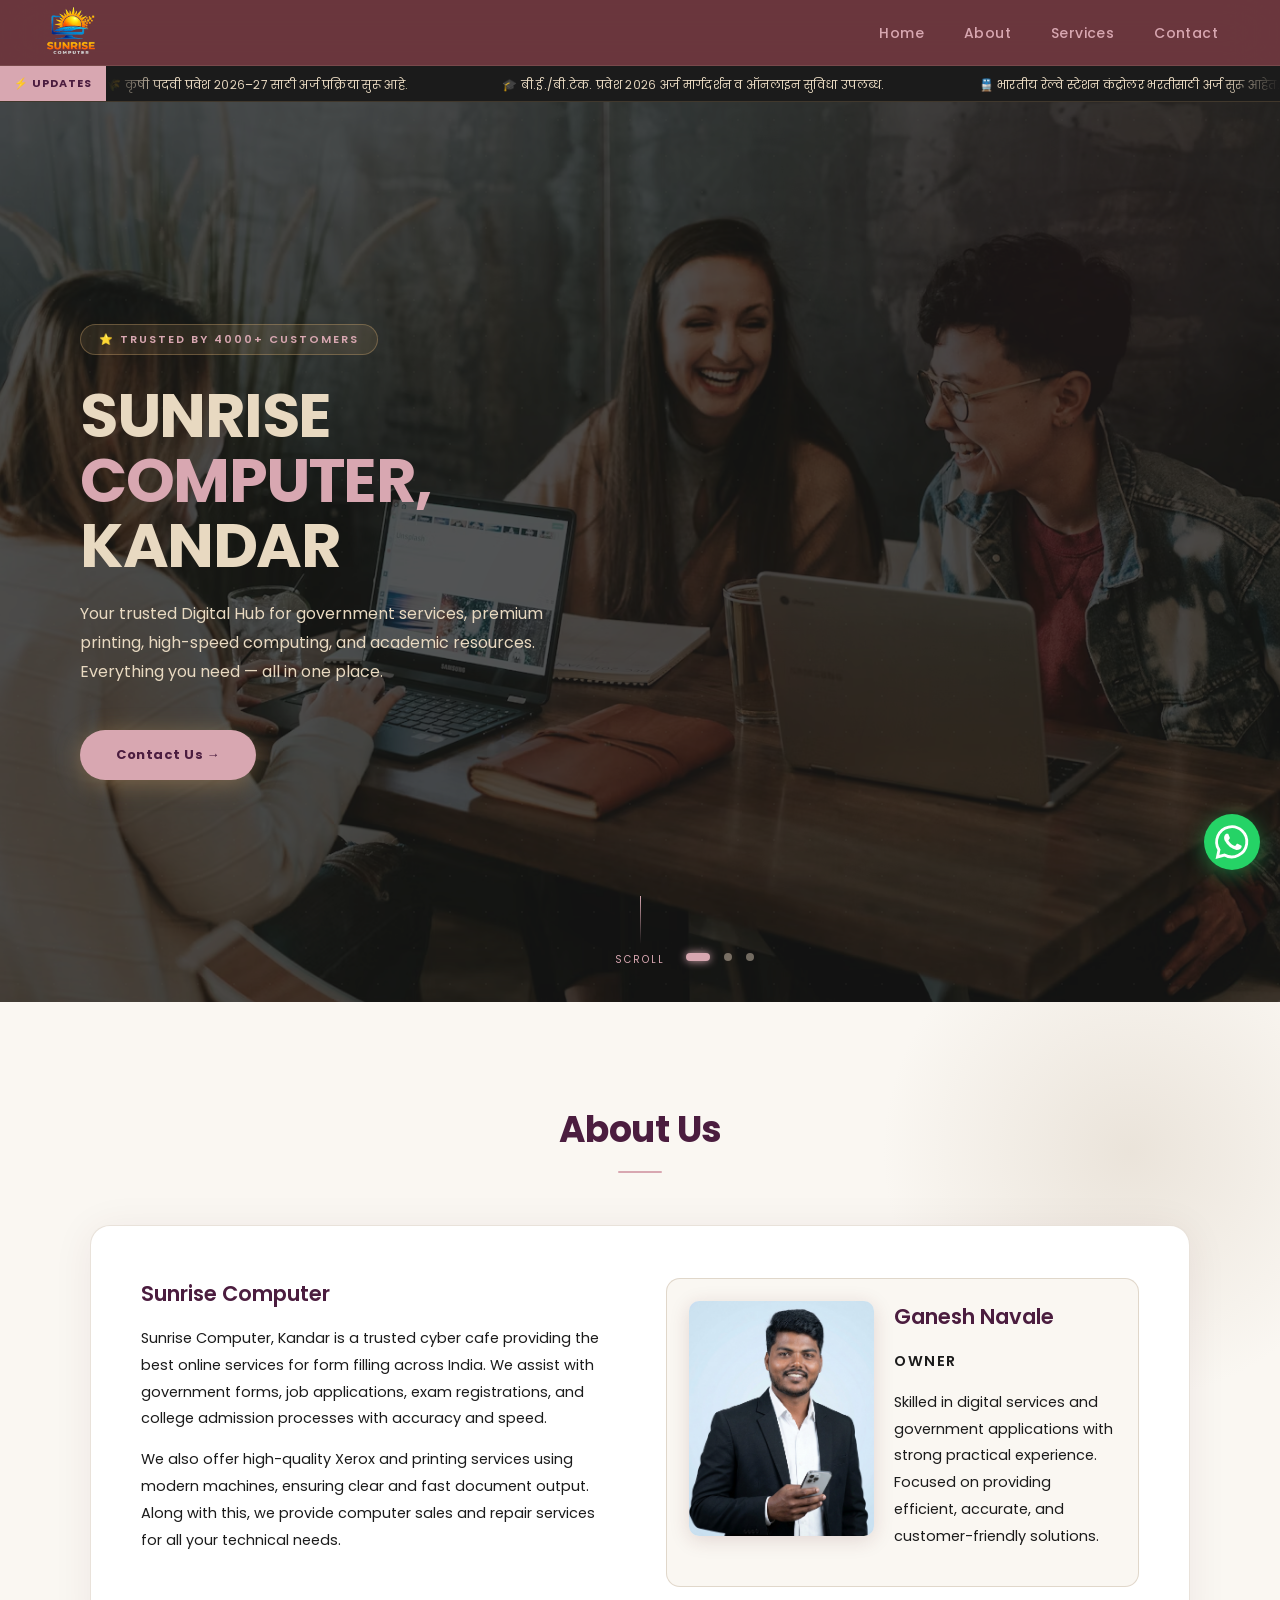
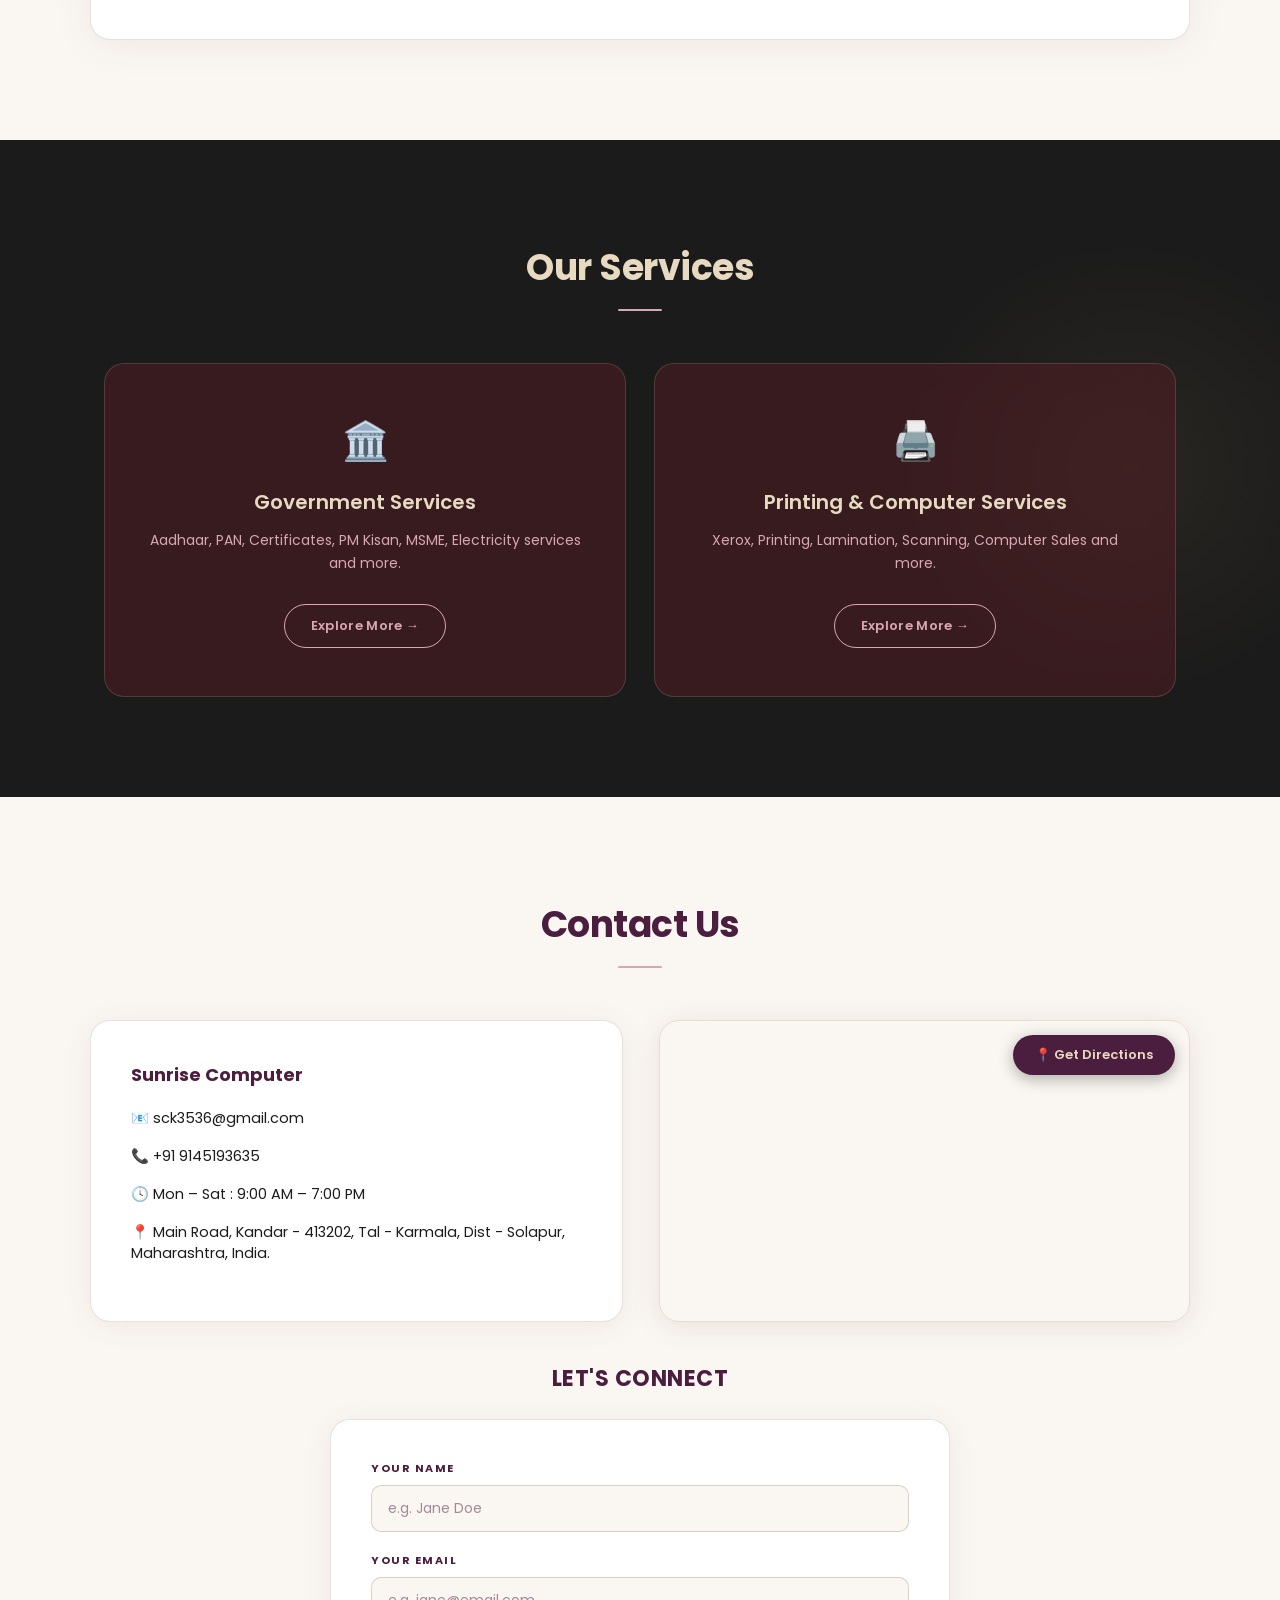
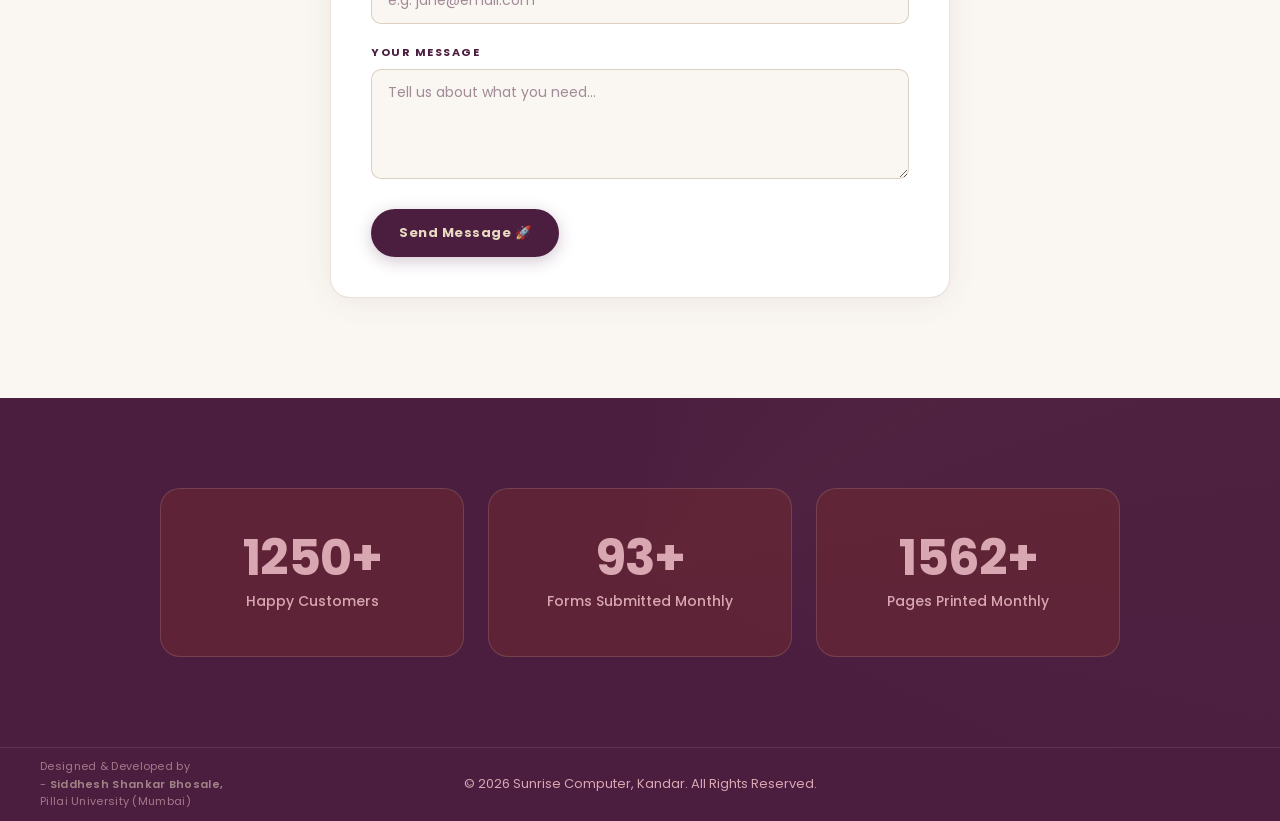
<file: index.html>
<!DOCTYPE html>
<html lang="en">

<head>
  <meta charset="UTF-8">
  <meta name="viewport" content="width=device-width, initial-scale=1.0">
  <title>Sunrise Computer — Kandar | Digital Services Hub</title>
  <link rel="canonical" href="https://sunrisecomputerkandar.co.in/">
  <meta name="robots" content="index, follow">
  <meta name="theme-color" content="#0F766E">
  <!-- Open Graph -->
  <meta property="og:type" content="website">
  <meta property="og:title" content="Sunrise Computer, Kandar">
  <meta property="og:description"
    content="Government Services, Printing, Computer Sales, Online Forms, Admissions, Bill Payments and much more.">
  <meta property="og:url" content="https://sunrisecomputerkandar.co.in/">
  <meta property="og:image" content="https://sunrisecomputerkandar.co.in/img/logo1.png">
  <meta property="og:site_name" content="Sunrise Computer">
  <meta property="og:locale" content="en_IN">

  <!-- Twitter -->
  <meta name="twitter:card" content="summary_large_image">
  <meta name="twitter:title" content="Sunrise Computer, Kandar">
  <meta name="twitter:description" content="Government Services, Printing, Computer Sales, Online Forms and more.">
  <meta name="twitter:image" content="https://sunrisecomputerkandar.co.in/img/logo1.png">
  <script type="application/ld+json">
{
  "@context": "https://schema.org",
  "@type": "LocalBusiness",
  "@id": "https://sunrisecomputerkandar.co.in/#business",
  "name": "Sunrise Computer",
  "url": "https://sunrisecomputerkandar.co.in/",
  "image": "https://sunrisecomputerkandar.co.in/img/logo1.png",
  "logo": "https://sunrisecomputerkandar.co.in/img/logo1.png",
  "telephone": "+91-9145193635",
  "email": "sck3536@gmail.com",
  "description": "Sunrise Computer is a trusted digital service center in Kandar offering government services, printing, computer sales, computer repair, online form filling, bill payments and other digital services.",

  "address": {
    "@type": "PostalAddress",
    "streetAddress": "Main Road, Kandar",
    "addressLocality": "Kandar",
    "addressRegion": "Maharashtra",
    "postalCode": "413202",
    "addressCountry": "IN"
  },

  "geo": {
    "@type": "GeoCoordinates",
    "latitude": 18.1147164,
    "longitude": 75.1951826
  },

  "openingHours": "Mo-Sa 09:00-19:00",

  "openingHoursSpecification": [
    {
      "@type": "OpeningHoursSpecification",
      "dayOfWeek": [
        "Monday",
        "Tuesday",
        "Wednesday",
        "Thursday",
        "Friday",
        "Saturday"
      ],
      "opens": "09:00",
      "closes": "19:00"
    }
  ],

  "priceRange": "₹₹",

  "currenciesAccepted": "INR",

  "paymentAccepted": [
    "Cash",
    "UPI",
    "Credit Card",
    "Debit Card"
  ],

  "knowsLanguage": [
    "English",
    "Hindi",
    "Marathi"
  ],

  "areaServed": {
    "@type": "AdministrativeArea",
    "name": "Karmala, Solapur, Maharashtra, India"
  },

  "contactPoint": {
    "@type": "ContactPoint",
    "telephone": "+91-9145193635",
    "contactType": "Customer Service",
    "availableLanguage": [
      "English",
      "Hindi",
      "Marathi"
    ]
  },

  "sameAs": [
    "https://www.google.com/search?q=Sunrise+Computer&stick=H4sIAAAAAAAA_-NgU1I1qDBOSjYxM7W0MEu1tDAwS02yMqhIMTKySE1KMzE0STI0STFPXsQqEFyaV5RZnKrgnJ9bUFqSWgQAXNKYNzwAAAA&hl=en-GB&mat=CcybMXaNRB0iElYBa0lj_5ILbTyImqjevaGonq21vwtmzzRS3Bw_sTxl0jmBad7GvIRKvaOml8wa_HIGNU9grcZZ4btNBSznQ-RL5G8ZPSiXj_0TfVsMVbSCNpD7YK7MFQ&authuser=0&ved=2ahUKEwiF6tDg3OaVAxVFSWwGHYzhNSAQ-MgIegQIGBAf"
  ],

  "hasOfferCatalog": {
    "@type": "OfferCatalog",
    "name": "Sunrise Computer Services",
    "itemListElement": [
      {
        "@type": "Offer",
        "itemOffered": {
          "@type": "Service",
          "name": "Government Services"
        }
      },
      {
        "@type": "Offer",
        "itemOffered": {
          "@type": "Service",
          "name": "Printing Services"
        }
      },
      {
        "@type": "Offer",
        "itemOffered": {
          "@type": "Service",
          "name": "Computer Sales"
        }
      },
      {
        "@type": "Offer",
        "itemOffered": {
          "@type": "Service",
          "name": "Computer Repair"
        }
      },
      {
        "@type": "Offer",
        "itemOffered": {
          "@type": "Service",
          "name": "Online Form Filling"
        }
      },
      {
        "@type": "Offer",
        "itemOffered": {
          "@type": "Service",
          "name": "Bill Payments"
        }
      }
    ]
  }
}
</script>
  <meta name="description"
    content="Sunrise Computer Kandar — Premium cyber cafe offering government form filling, Aadhaar, PAN, printing, computer sales and more. Trusted by 4000+ customers.">
  <link rel="stylesheet" href="css/style.css">
  <link rel="icon" href="img/logo1.png" type="image/png">
  <link href="https://fonts.googleapis.com/css2?family=Poppins:wght@300;400;500;600;700&display=swap" rel="stylesheet">
</head>

<body>

  <!-- ░░ LOADING SCREEN ░░ -->
  <div class="loader-screen" id="loader">
    <div class="loader-content">
      <img src="img/logo1.png" alt="Sunrise Computer" class="loader-logo">
      <h1 class="loader-title">SUNRISE COMPUTER</h1>
      <p class="loader-subtitle">Kandar, Maharashtra</p>
      <div class="loader-bar-wrapper">
        <div class="loader-bar-fill" id="loaderBar"></div>
      </div>
      <span class="loader-percent" id="loaderPercent">0%</span>
    </div>
  </div>

  <!-- Navbar -->
  <header class="navbar">
    <img id="logo" src="img/logo1.png" alt="Sunrise Computer Logo">
    <nav class="nav-links">
      <a href="#home">Home</a>
      <a href="#about">About</a>
      <a href="#services">Services</a>
      <a href="#contact">Contact</a>
    </nav>
    <a href="tel:+919145193635" class="call-btn">📞 Call</a>
  </header>

  <!-- Updates Ticker -->
  <div class="updates-bar">
    <div class="updates-label">⚡ Updates</div>
    <div class="updates-wrapper">
      <div class="updates-track">
        <span>🌾 कृषी पदवी प्रवेश २०२६–२७ साठी अर्ज प्रक्रिया सुरू आहे.</span>
        <span>🎓 बी.ई./बी.टेक. प्रवेश २०२६ अर्ज मार्गदर्शन व ऑनलाइन सुविधा उपलब्ध.</span>
        <span>🚆 भारतीय रेल्वे स्टेशन कंट्रोलर भरतीसाठी अर्ज सुरू आहेत.</span>
        <span>🚌 BEST बस वाहक भरती २०२६ साठी अर्ज प्रक्रिया सुरू आहे.</span>
      </div>
    </div>
  </div>

  <!-- ░░ HERO ░░ -->
  <section id="home" class="hero">

    <!-- Background Slides -->
    <div class="hero-slide active" style="background-image: url('img/bg1.jpg');"></div>
    <div class="hero-slide" style="background-image: url('img/bg2.jpg');"></div>
    <div class="hero-slide" style="background-image: url('img/bg3.jpg');"></div>

    <!-- Hero Overlay -->
    <div class="hero-overlay"></div>

    <!-- Animated Background Blobs -->
    <div class="hero-bg-animation">
      <div class="blob blob-1"></div>
      <div class="blob blob-2"></div>
      <div class="blob blob-3"></div>
    </div>

    <!-- Hero Content -->
    <div class="hero-content">
      <div class="hero-left">
        <div class="hero-tag">⭐ Trusted by 4000+ Customers</div>
        <h1>SUNRISE<br><span>COMPUTER,</span><br>KANDAR</h1>
        <p>Your trusted Digital Hub for government services, premium printing, high-speed computing, and academic
          resources. Everything you need — all in one place.</p>
        <a class="contact-us" href="#contact">Contact Us →</a>
      </div>
    </div>

    <!-- Dots -->
    <div class="dots">
      <span class="dot active"></span>
      <span class="dot"></span>
      <span class="dot"></span>
    </div>

    <!-- Scroll Hint -->
    <div class="scroll-hint">
      <div class="scroll-hint-line"></div>
      <span>scroll</span>
    </div>

  </section>


  <!-- ░░ ABOUT ░░ -->
  <section class="about" id="about">
    <h2 class="section-title" data-animate>About Us</h2>
    <div class="about-box" data-animate data-delay="2">
      <div class="about-content">

        <div class="about-left" data-animate="left" data-delay="3">
          <h3>Sunrise Computer</h3>
          <p>Sunrise Computer, Kandar is a trusted cyber cafe providing the best online services for form filling across
            India. We assist with government forms, job applications, exam registrations, and college admission
            processes with accuracy and speed.</p>
          <p>We also offer high-quality Xerox and printing services using modern machines, ensuring clear and fast
            document output. Along with this, we provide computer sales and repair services for all your technical
            needs.</p>
        </div>

        <div class="about-right" data-animate="right" data-delay="4">
          <div class="owner-box">
            <img src="img/ganesh.jpg" alt="Ganesh Navale" class="owner-img">
            <div class="owner-info">
              <h3 class="owner-name">Ganesh Navale</h3>
              <p class="owner-role">Owner</p>
              <p class="owner-desc">Skilled in digital services and government applications with strong practical
                experience. Focused on providing efficient, accurate, and customer-friendly solutions.</p>
            </div>
          </div>
        </div>

      </div>
    </div>
  </section>

  <!-- ░░ SERVICES ░░ -->
  <section class="services-main" id="services">
    <h2 id="title-ourservices" class="section-title light" data-animate>Our Services</h2>

    <div class="service-box-container">

      <div class="service-box" data-animate="left" data-delay="2">
        <span class="service-icon">🏛️</span>
        <h3>Government Services</h3>
        <p>Aadhaar, PAN, Certificates, PM Kisan, MSME, Electricity services and more.</p>
        <a href="government.html" class="service-btn">Explore More →</a>
      </div>

      <div class="service-box" data-animate="right" data-delay="3">
        <span class="service-icon">🖨️</span>
        <h3>Printing & Computer Services</h3>
        <p>Xerox, Printing, Lamination, Scanning, Computer Sales and more.</p>
        <a href="printing.html" class="service-btn">Explore More →</a>
      </div>

    </div>
  </section>

  <!-- ░░ CONTACT ░░ -->
  <section id="contact">
    <h2 class="section-title" data-animate>Contact Us</h2>

    <!-- Row 1: Details (Left) + Map (Right) -->
    <div class="contact-container">
      <!-- Contact Info Box -->
      <div class="contact-box" data-animate="left" data-delay="2">
        <p><strong>Sunrise Computer</strong></p>
        <p>📧 sck3536@gmail.com</p>
        <p>📞 +91 9145193635</p>
        <p>🕓 Mon – Sat : 9:00 AM – 7:00 PM</p>
        <p>📍 Main Road, Kandar - 413202, Tal - Karmala, Dist - Solapur, Maharashtra, India.</p>
      </div>

      <!-- Map Section (Right) -->
      <div class="map-section" data-animate="right" data-delay="2">
        <div class="contact-map">
          <iframe
            src="https://www.google.com/maps/embed?pb=!1m18!1m12!1m3!1d3792.0665786910586!2d75.1951826!3d18.1147164!2m3!1f0!2f0!3f0!3m2!1i1024!2i768!4f13.1!3m3!1m2!1s0x3bc465986e9806eb%3A0xd228ebf414b14d7c!2sSunrise%20Computer!5e0!3m2!1sen!2sin!4v1784184511918!5m2!1sen!2sin"
            style="border:0;" allowfullscreen="" loading="lazy" referrerpolicy="strict-origin-when-cross-origin">
          </iframe>
        </div>
        <div class="map-btn-wrapper">
          <a href="https://maps.app.goo.gl/rD1VqQy5g5MssJzX8" target="_blank" class="map-btn">📍 Get Directions</a>
        </div>
      </div>
    </div>

    <!-- Row 2: Form (Centered, below details and map) -->
    <div class="contact-form-container" data-animate="scale" data-delay="3">
      <h3 class="form-title">Let's Connect</h3>
      <div class="contact-form-box">
        <form action="https://formsubmit.co/sck3536@gmail.com" method="POST" class="contact-form">
          <input type="text" name="_honey" style="display:none">
          <input type="hidden" name="_captcha" value="false">

          <div class="form-group">
            <label for="form-name">YOUR NAME</label>
            <input type="text" id="form-name" name="name" placeholder="e.g. Jane Doe" required>
          </div>

          <div class="form-group">
            <label for="form-email">YOUR EMAIL</label>
            <input type="email" id="form-email" name="email" placeholder="e.g. jane@email.com" required>
          </div>

          <div class="form-group">
            <label for="form-message">YOUR MESSAGE</label>
            <textarea id="form-message" name="message" rows="4" placeholder="Tell us about what you need..."
              required></textarea>
          </div>

          <button type="submit" class="form-submit-btn">Send Message 🚀</button>
        </form>
      </div>
    </div>
  </section>

  <!-- ░░ SUCCESS MODAL ░░ -->
  <div class="custom-modal" id="contactModal">
    <div class="modal-content">
      <span class="modal-icon">🚀</span>
      <h3>Success!</h3>
      <p>Your message has been sent successfully. Our team will get back to you within 24 hrs.</p>
      <button class="modal-btn" id="modalOkBtn">OK</button>
    </div>
  </div>



  <!-- ░░ STATS ░░ -->
  <section class="stats-section">
    <div class="stats-container">
      <div class="stat-box" data-animate="scale" data-delay="1">
        <h2>4000+</h2>
        <p>Happy Customers</p>
      </div>
      <div class="stat-box" data-animate="scale" data-delay="3">
        <h2>300+</h2>
        <p>Forms Submitted Monthly</p>
      </div>
      <div class="stat-box" data-animate="scale" data-delay="5">
        <h2>5000+</h2>
        <p>Pages Printed Monthly</p>
      </div>
    </div>
  </section>

  <footer class="footer">
    <p class="footer-credit">
      Designed & Developed by<br>
      - <span>Siddhesh Shankar Bhosale,</span><br>
      Pillai University (Mumbai)
    </p>
    <p class="footer-copyright">© 2026 Sunrise Computer, Kandar. All Rights Reserved.</p>
    <div class="footer-spacer"></div>
  </footer>

  <!-- Bottom nav (mobile) -->
  <nav class="bottom-nav">
    <a href="#home" class="bottom-nav-item active" id="nav-home">
      <img src="img/home.svg" alt=""><span>Home</span>
    </a>
    <a href="#about" class="bottom-nav-item" id="nav-about">
      <img src="img/about-svgrepo-com.svg" alt=""><span>About</span>
    </a>
    <a href="#services" class="bottom-nav-item" id="nav-services">
      <img src="img/services.svg" alt=""><span>Services</span>
    </a>
    <a href="#contact" class="bottom-nav-item" id="nav-contact">
      <img src="img/contact-book-svgrepo-com.svg" alt=""><span>Contact</span>
    </a>
  </nav>

  <a href="https://wa.me/919145193635" class="whatsapp-float" target="_blank" aria-label="Chat on WhatsApp">
    <img src="img/whatsapp-svgrepo-com (1).svg" alt="WhatsApp">
  </a>

  <script src="js/script.js"></script>

</body>

</html>
</file>
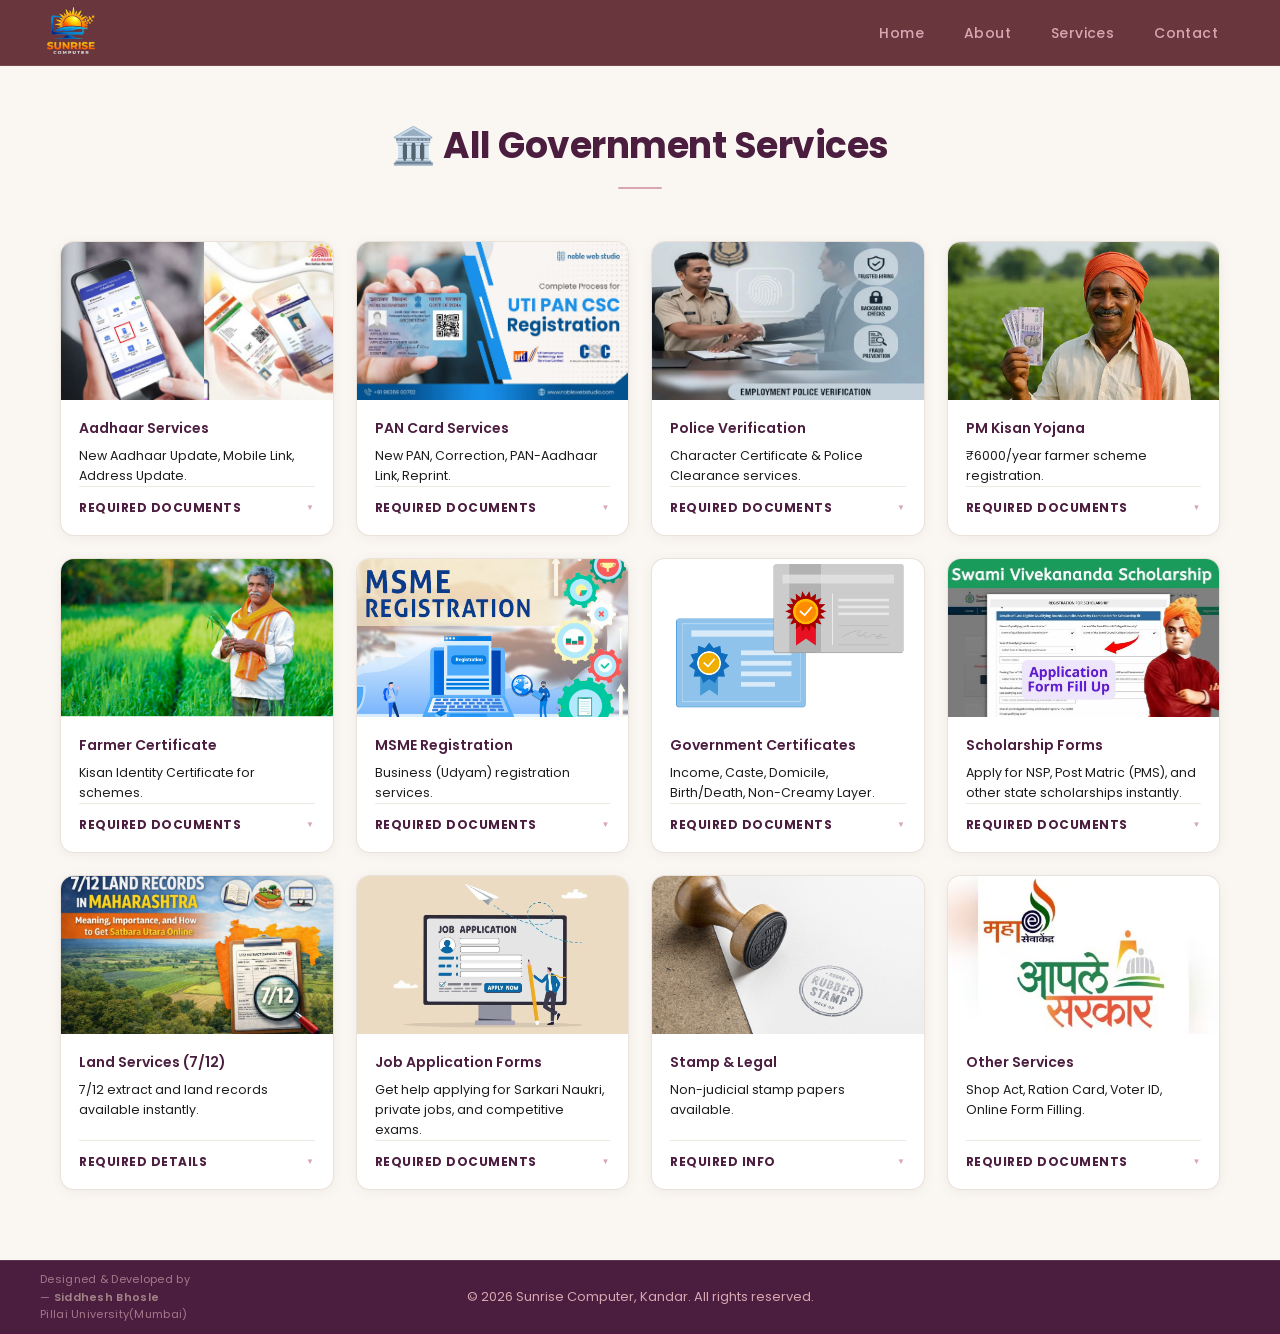
<file: government.html>
<!DOCTYPE html>
<html lang="en">

<head>
  <meta charset="UTF-8">
  <meta name="viewport" content="width=device-width, initial-scale=1.0">
  <title>Government Services — Sunrise Computer, Kandar</title>
  <link rel="canonical" href="https://sunrisecomputerkandar.co.in/government.html">
  <meta name="robots" content="index, follow">
  <meta name="theme-color" content="#0F766E">
  <!-- Open Graph -->
  <meta property="og:type" content="website">
  <meta property="og:title" content="Government Services | Sunrise Computer, Kandar">
  <meta property="og:description"
    content="Aadhaar, PAN, Certificates, PM Kisan, MSME Registration, Scholarships, Land Records and many other government services.">
  <meta property="og:url" content="https://sunrisecomputerkandar.co.in/government.html">
  <meta property="og:image" content="https://sunrisecomputerkandar.co.in/img/logo1.png">
  <meta property="og:site_name" content="Sunrise Computer">
  <meta property="og:locale" content="en_IN">

  <!-- Twitter -->
  <meta name="twitter:card" content="summary_large_image">
  <meta name="twitter:title" content="Government Services | Sunrise Computer">
  <meta name="twitter:description"
    content="Aadhaar, PAN, Certificates, PM Kisan, Scholarships and many more government services.">
  <meta name="twitter:image" content="https://sunrisecomputerkandar.co.in/img/logo1.png">
  <meta name="description"
    content="Government services at Sunrise Computer Kandar — Aadhaar, PAN, PM Kisan, MSME, Certificates, Scholarships, Police Verification and more.">
  <link rel="stylesheet" href="css/style.css">
  <link rel="icon" href="img/logo1.png" type="image/png">
  <link href="https://fonts.googleapis.com/css2?family=Poppins:wght@300;400;500;600;700&display=swap" rel="stylesheet">
</head>

<body>

  <!-- Gravity particles background canvas -->
  <canvas id="gravity-bg"></canvas>


  <!-- Navbar -->
  <header class="navbar">
    <img id="logo" src="img/logo1.png" alt="Sunrise Computer Logo">
    <nav class="nav-links">
      <a href="index.html">Home</a>
      <a href="index.html#about">About</a>
      <a href="index.html#services">Services</a>
      <a href="index.html#contact">Contact</a>
    </nav>
    <a href="tel:+919145193635" class="call-btn">📞 Call</a>
  </header>

  <!-- Government Services Grid -->
  <section class="printing-grid">
    <h2 class="section-title" data-animate>🏛️ All Government Services</h2>

    <div class="printing-container">

      <!-- Aadhaar -->
      <div class="print-card" data-animate data-delay="1">
        <img src="img/aadhar.jpg" alt="Aadhaar Services">
        <div class="card-content">
          <h3>Aadhaar Services</h3>
          <p>New Aadhaar Update, Mobile Link, Address Update.</p>
          <details class="card-details">
            <summary>Required Documents</summary>
            <ul>
              <li>Aadhaar Card Copy</li>
              <li>Linked Mobile Number</li>
              <li>Proof of Identity/Address (for changes)</li>
            </ul>
          </details>
        </div>
      </div>

      <!-- PAN -->
      <div class="print-card" data-animate data-delay="2">
        <img src="img/pan.jpg" alt="PAN Card Services">
        <div class="card-content">
          <h3>PAN Card Services</h3>
          <p>New PAN, Correction, PAN-Aadhaar Link, Reprint.</p>
          <details class="card-details">
            <summary>Required Documents</summary>
            <ul>
              <li>Aadhaar Card Copy</li>
              <li>2 Passport Photos</li>
              <li>Signature Scan</li>
            </ul>
          </details>
        </div>
      </div>

      <!-- Police -->
      <div class="print-card" data-animate data-delay="3">
        <img src="img/policeverification.jpg" alt="Police Verification">
        <div class="card-content">
          <h3>Police Verification</h3>
          <p>Character Certificate & Police Clearance services.</p>
          <details class="card-details">
            <summary>Required Documents</summary>
            <ul>
              <li>Aadhaar Card</li>
              <li>Ration Card / Address Proof</li>
              <li>Passport size Photograph</li>
            </ul>
          </details>
        </div>
      </div>

      <!-- PM Kisan -->
      <div class="print-card" data-animate data-delay="4">
        <img src="img/pmkisan.jpg" alt="PM Kisan Yojana">
        <div class="card-content">
          <h3>PM Kisan Yojana</h3>
          <p>₹6000/year farmer scheme registration.</p>
          <details class="card-details">
            <summary>Required Documents</summary>
            <ul>
              <li>Aadhaar Card</li>
              <li>Farmer 7/12 Land Record</li>
              <li>Bank Passbook & Linked Mobile</li>
            </ul>
          </details>
        </div>
      </div>

      <!-- Farmer -->
      <div class="print-card" data-animate data-delay="1">
        <img src="img/farmer-certificate.jpg" alt="Farmer Certificate">
        <div class="card-content">
          <h3>Farmer Certificate</h3>
          <p>Kisan Identity Certificate for schemes.</p>
          <details class="card-details">
            <summary>Required Documents</summary>
            <ul>
              <li>Aadhaar Card</li>
              <li>7/12 & 8A Land Records</li>
              <li>Mobile Number</li>
            </ul>
          </details>
        </div>
      </div>

      <!-- MSME -->
      <div class="print-card" data-animate data-delay="2">
        <img src="img/MSME-Registration-1-7-2020.jpg" alt="MSME Registration">
        <div class="card-content">
          <h3>MSME Registration</h3>
          <p>Business (Udyam) registration services.</p>
          <details class="card-details">
            <summary>Required Documents</summary>
            <ul>
              <li>Owner Aadhaar Card</li>
              <li>PAN Card Copy</li>
              <li>Business Bank Account Details</li>
            </ul>
          </details>
        </div>
      </div>

      <!-- Certificates -->
      <div class="print-card" data-animate data-delay="3">
        <img src="img/certificates.png" alt="Government Certificates">
        <div class="card-content">
          <h3>Government Certificates</h3>
          <p>Income, Caste, Domicile, Birth/Death, Non-Creamy Layer.</p>
          <details class="card-details">
            <summary>Required Documents</summary>
            <ul>
              <li>Aadhaar Card</li>
              <li>Ration Card</li>
              <li>Income/Education Records</li>
            </ul>
          </details>
        </div>
      </div>

      <!-- Scholarship -->
      <div class="print-card" data-animate data-delay="4">
        <img src="img/scholarship.jpg" alt="Scholarship Forms">
        <div class="card-content">
          <h3>Scholarship Forms</h3>
          <p>Apply for NSP, Post Matric (PMS), and other state scholarships instantly.</p>
          <details class="card-details">
            <summary>Required Documents</summary>
            <ul>
              <li>Aadhaar & Marksheets</li>
              <li>Income Certificate</li>
              <li>Caste Certificate</li>
            </ul>
          </details>
        </div>
      </div>

      <!-- Land -->
      <div class="print-card" data-animate data-delay="1">
        <img src="img/satbara.jpg" alt="Land Services 7/12">
        <div class="card-content">
          <h3>Land Services (7/12)</h3>
          <p>7/12 extract and land records available instantly.</p>
          <details class="card-details">
            <summary>Required Details</summary>
            <ul>
              <li>Land Survey Number / Gat Number</li>
              <li>District, Taluka, and Village name</li>
            </ul>
          </details>
        </div>
      </div>

      <!-- Job Application -->
      <div class="print-card" data-animate data-delay="2">
        <img src="img/jobapplication.jpg" alt="Job Application Forms">
        <div class="card-content">
          <h3>Job Application Forms</h3>
          <p>Get help applying for Sarkari Naukri, private jobs, and competitive exams.</p>
          <details class="card-details">
            <summary>Required Documents</summary>
            <ul>
              <li>Educational Marksheets</li>
              <li>Aadhaar Copy</li>
              <li>Photo & Signature scans</li>
            </ul>
          </details>
        </div>
      </div>

      <!-- Stamp -->
      <div class="print-card" data-animate data-delay="3">
        <img src="img/stamp.jpg" alt="Stamp and Legal">
        <div class="card-content">
          <h3>Stamp & Legal</h3>
          <p>Non-judicial stamp papers available.</p>
          <details class="card-details">
            <summary>Required Info</summary>
            <ul>
              <li>Aadhaar details of both parties</li>
              <li>Purpose of Stamp / Agreement</li>
            </ul>
          </details>
        </div>
      </div>

      <!-- Other Services -->
      <div class="print-card" data-animate data-delay="4">
        <img src="img/Aaple-Sarkar-portal.jpeg" alt="Other Services">
        <div class="card-content">
          <h3>Other Services</h3>
          <p>Shop Act, Ration Card, Voter ID, Online Form Filling.</p>
          <details class="card-details">
            <summary>Required Documents</summary>
            <ul>
              <li>Aadhaar & identity cards</li>
              <li>Relevant business / residential proof</li>
            </ul>
          </details>
        </div>
      </div>

    </div>
  </section>

  <!-- Footer -->
  <footer class="footer">
    <p class="footer-credit">
      Designed & Developed by<br>
      — <span>Siddhesh Bhosle</span><br>
      Pillai University(Mumbai)
    </p>
    <p class="footer-copyright">© 2026 Sunrise Computer, Kandar. All rights reserved.</p>
    <div class="footer-spacer"></div>
  </footer>

  <!-- Mobile Bottom Nav -->
  <nav class="bottom-nav">
    <a href="index.html#home" class="bottom-nav-item">
      <img src="img/home.svg" alt=""><span>Home</span>
    </a>
    <a href="index.html#about" class="bottom-nav-item">
      <img src="img/about-svgrepo-com.svg" alt=""><span>About</span>
    </a>
    <a href="index.html#services" class="bottom-nav-item active">
      <img src="img/services.svg" alt=""><span>Services</span>
    </a>
    <a href="index.html#contact" class="bottom-nav-item">
      <img src="img/contact-book-svgrepo-com.svg" alt=""><span>Contact</span>
    </a>
  </nav>

  <script src="js/script.js"></script>
</body>

</html>
</file>
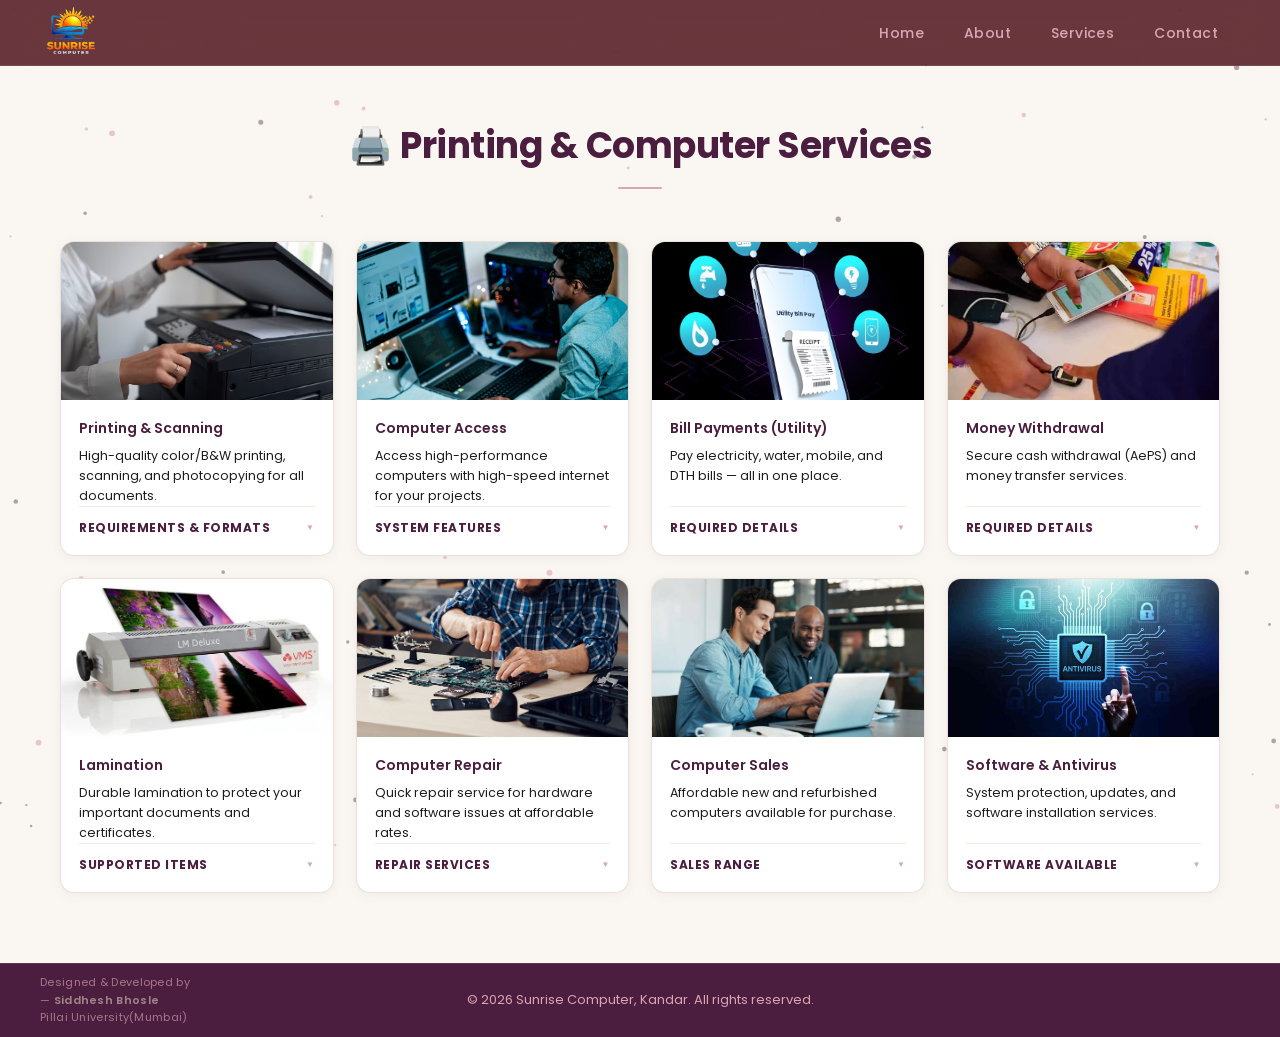
<file: printing.html>
<!DOCTYPE html>
<html lang="en">

<head>
    <meta charset="UTF-8">
    <meta name="viewport" content="width=device-width, initial-scale=1.0">
    <title>Printing & Computer Services — Sunrise Computer, Kandar</title>
    <link rel="canonical" href="https://sunrisecomputerkandar.co.in/printing.html">
    <meta name="robots" content="index, follow">
    <meta name="theme-color" content="#0F766E">
    <!-- Open Graph -->
    <meta property="og:type" content="website">
    <meta property="og:title" content="Printing & Computer Services | Sunrise Computer, Kandar">
    <meta property="og:description"
        content="Printing, Scanning, Xerox, Lamination, Computer Repair, Computer Sales, Bill Payments and other computer services.">
    <meta property="og:url" content="https://sunrisecomputerkandar.co.in/printing.html">
    <meta property="og:image" content="https://sunrisecomputerkandar.co.in/img/logo1.png">
    <meta property="og:site_name" content="Sunrise Computer">
    <meta property="og:locale" content="en_IN">

    <!-- Twitter -->
    <meta name="twitter:card" content="summary_large_image">
    <meta name="twitter:title" content="Printing & Computer Services | Sunrise Computer">
    <meta name="twitter:description" content="Printing, Lamination, Xerox, Computer Repair, Sales and more.">
    <meta name="twitter:image" content="https://sunrisecomputerkandar.co.in/img/logo1.png">
    <meta name="description"
        content="Printing, scanning, lamination, computer sales, repair, bill payments and more at Sunrise Computer Kandar.">
    <link rel="stylesheet" href="css/style.css">
    <link rel="icon" href="img/logo1.png" type="image/png">
    <link href="https://fonts.googleapis.com/css2?family=Poppins:wght@300;400;500;600;700&display=swap"
        rel="stylesheet">
</head>

<body>

    <!-- Gravity particles background canvas -->
    <canvas id="gravity-bg"></canvas>


    <!-- Navbar -->
    <header class="navbar">
        <img id="logo" src="img/logo1.png" alt="Sunrise Computer Logo">
        <nav class="nav-links">
            <a href="index.html">Home</a>
            <a href="index.html#about">About</a>
            <a href="index.html#services">Services</a>
            <a href="index.html#contact">Contact</a>
        </nav>
        <a href="tel:+919145193635" class="call-btn">📞 Call</a>
    </header>

    <!-- Printing Section -->
    <section class="printing-grid">
        <h2 class="section-title" data-animate>🖨️ Printing & Computer Services</h2>

        <div class="printing-container">

            <!-- Printing & Scanning -->
            <div class="print-card" data-animate data-delay="1">
                <img src="img/printing.jpg" alt="Printing and Scanning">
                <div class="card-content">
                    <h3>Printing & Scanning</h3>
                    <p>High-quality color/B&W printing, scanning, and photocopying for all documents.</p>
                    <details class="card-details">
                        <summary>Requirements & Formats</summary>
                        <ul>
                            <li>Supported: PDF, DOCX, JPEG, PNG</li>
                            <li>Upload: WhatsApp, Email, or USB drive</li>
                            <li>Paper: A4 standard, legal, glossy photo paper</li>
                        </ul>
                    </details>
                </div>
            </div>

            <!-- Computer Access -->
            <div class="print-card" data-animate data-delay="2">
                <img src="img/computeracess.jpg" alt="Computer Access">
                <div class="card-content">
                    <h3>Computer Access</h3>
                    <p>Access high-performance computers with high-speed internet for your projects.</p>
                    <details class="card-details">
                        <summary>System Features</summary>
                        <ul>
                            <li>High-speed fiber internet access</li>
                            <li>Standard office suites & browsers</li>
                            <li>Privacy-secured workstations</li>
                        </ul>
                    </details>
                </div>
            </div>

            <!-- Bill Payments -->
            <div class="print-card" data-animate data-delay="3">
                <img src="img/utility-bill-payments.jpg" alt="Bill Payments">
                <div class="card-content">
                    <h3>Bill Payments (Utility)</h3>
                    <p>Pay electricity, water, mobile, and DTH bills — all in one place.</p>
                    <details class="card-details">
                        <summary>Required Details</summary>
                        <ul>
                            <li>Utility Consumer Number / Account ID</li>
                            <li>Registered Mobile Number</li>
                            <li>Previous Bill Copy (Recommended)</li>
                        </ul>
                    </details>
                </div>
            </div>

            <!-- Money Withdrawal -->
            <div class="print-card" data-animate data-delay="4">
                <img src="img/moneywithdrawal.jpg" alt="Money Withdrawal">
                <div class="card-content">
                    <h3>Money Withdrawal</h3>
                    <p>Secure cash withdrawal (AePS) and money transfer services.</p>
                    <details class="card-details">
                        <summary>Required Details</summary>
                        <ul>
                            <li>Aadhaar Card copy / Number</li>
                            <li>Aadhaar-linked Bank Name</li>
                            <li>Fingerprint verification (in-person)</li>
                        </ul>
                    </details>
                </div>
            </div>

            <!-- Lamination -->
            <div class="print-card" data-animate data-delay="1">
                <img src="img/lamination.jpg" alt="Lamination">
                <div class="card-content">
                    <h3>Lamination</h3>
                    <p>Durable lamination to protect your important documents and certificates.</p>
                    <details class="card-details">
                        <summary>Supported Items</summary>
                        <ul>
                            <li>Academic Marksheets / Certificates</li>
                            <li>PAN Cards / Aadhaar Cards</li>
                            <li>Land documents & Agreements</li>
                        </ul>
                    </details>
                </div>
            </div>

            <!-- Computer Repair -->
            <div class="print-card" data-animate data-delay="2">
                <img src="img/computerrepair.jpg" alt="Computer Repair">
                <div class="card-content">
                    <h3>Computer Repair</h3>
                    <p>Quick repair service for hardware and software issues at affordable rates.</p>
                    <details class="card-details">
                        <summary>Repair Services</summary>
                        <ul>
                            <li>OS Installation (Windows/Linux)</li>
                            <li>RAM, HDD/SSD speed upgrades</li>
                            <li>Diagnostic checks & virus cleaning</li>
                        </ul>
                    </details>
                </div>
            </div>

            <!-- Computer Sales -->
            <div class="print-card" data-animate data-delay="3">
                <img src="img/computersales.jpg" alt="Computer Sales">
                <div class="card-content">
                    <h3>Computer Sales</h3>
                    <p>Affordable new and refurbished computers available for purchase.</p>
                    <details class="card-details">
                        <summary>Sales Range</summary>
                        <ul>
                            <li>Custom Desktop Configurations</li>
                            <li>Refurbished student laptops</li>
                            <li>Keyboards, mice, and basic cables</li>
                        </ul>
                    </details>
                </div>
            </div>

            <!-- Software & Antivirus -->
            <div class="print-card" data-animate data-delay="4">
                <img src="img/antivirus.jpg" alt="Software and Antivirus">
                <div class="card-content">
                    <h3>Software & Antivirus</h3>
                    <p>System protection, updates, and software installation services.</p>
                    <details class="card-details">
                        <summary>Software Available</summary>
                        <ul>
                            <li>Licensed Antivirus keys</li>
                            <li>Office and Productivity Suites</li>
                            <li>PDF Readers & standard Utilities</li>
                        </ul>
                    </details>
                </div>
            </div>

        </div>
    </section>

    <!-- Footer -->
    <footer class="footer">
        <p class="footer-credit">
            Designed & Developed by<br>
            — <span>Siddhesh Bhosle</span><br>
            Pillai University(Mumbai)
        </p>
        <p class="footer-copyright">© 2026 Sunrise Computer, Kandar. All rights reserved.</p>
        <div class="footer-spacer"></div>
    </footer>

    <!-- Mobile Bottom Nav -->
    <nav class="bottom-nav">
        <a href="index.html#home" class="bottom-nav-item">
            <img src="img/home.svg" alt=""><span>Home</span>
        </a>
        <a href="index.html#about" class="bottom-nav-item">
            <img src="img/about-svgrepo-com.svg" alt=""><span>About</span>
        </a>
        <a href="index.html#services" class="bottom-nav-item active">
            <img src="img/services.svg" alt=""><span>Services</span>
        </a>
        <a href="index.html#contact" class="bottom-nav-item">
            <img src="img/contact-book-svgrepo-com.svg" alt=""><span>Contact</span>
        </a>
    </nav>

    <script src="js/script.js"></script>
</body>

</html>
</file>
<file: css/style.css>
/* ============================================
   SUNRISE COMPUTER — PREMIUM LUXURY REDESIGN
   Palette: #4B1D3F · #E8D9C1 · #D8A7B1 · #1B1B1B
   ============================================ */

/* ===== VARIABLES ===== */
:root {
  --wine: #4B1D3F;
  /* Burgundy */
  --wine-mid: #1B1B1B;
  /* Off Black */
  --taupe: #D8A7B1;
  /* Rose Smoke */
  --cream: #E8D9C1;
  /* Nude */
  --cream-soft: #FAF7F2;
  /* Cream soft light bg */
  --gold: #D8A7B1;
  /* Accent / gold accent role using Rose Smoke */
  --white: #ffffff;

  --text-on-dark: #E8D9C1;
  --text-sub-dark: #D8A7B1;
  --text-on-light: #4B1D3F;
  --text-sub-light: #1B1B1B;

  --radius: 14px;
  --ease: cubic-bezier(0.4, 0, 0.2, 1);
  --trans: 0.35s var(--ease);
}

/* ===== BASE ===== */
html {
  scroll-behavior: smooth;
}

* {
  margin: 0;
  padding: 0;
  box-sizing: border-box;
}

body {
  background: var(--cream-soft);
  color: var(--text-on-light);
  font-family: 'Poppins', sans-serif;
  overflow-x: hidden;
}

html,
body {
  overflow-x: hidden;
}

img {
  max-width: 100%;
  height: auto;
}

::-webkit-scrollbar {
  width: 5px;
}

::-webkit-scrollbar-track {
  background: var(--wine);
}

::-webkit-scrollbar-thumb {
  background: var(--gold);
  border-radius: 3px;
}

/* ============================================
   ░░░ LOADER / SPLASH SCREEN ░░░
   ============================================ */
.loader-screen {
  position: fixed;
  inset: 0;
  background: rgba(86, 28, 36, 1);
  ;
  z-index: 9999;
  display: flex;
  align-items: center;
  justify-content: center;
  flex-direction: column;
  transition: opacity 0.75s var(--ease), visibility 0.75s var(--ease);
  overflow: hidden;
}

/* Clean space behind loader */


.loader-screen.loader-exit {
  opacity: 0;
  visibility: hidden;
  pointer-events: none;
}

.loader-content {
  display: flex;
  flex-direction: column;
  align-items: center;
  gap: 10px;
  position: relative;
  z-index: 1;
}

.loader-logo {
  width: 120px;
  height: 120px;
  object-fit: contain;
  border-radius: 16px;
  margin-bottom: 16px;
  filter: brightness(1.1) drop-shadow(0 0 20px rgba(212, 170, 112, 0.5));
  animation: loaderLogoPulse 3s ease-in-out infinite;
}

@keyframes loaderLogoPulse {

  0%,
  100% {
    transform: scale(1);
    filter: brightness(1.1) drop-shadow(0 0 20px rgba(212, 170, 112, 0.5));
  }

  50% {
    transform: scale(1.05);
    filter: brightness(1.2) drop-shadow(0 0 30px rgba(212, 170, 112, 0.7));
  }
}

.loader-title {
  font-size: 32px;
  font-weight: 700;
  letter-spacing: 5px;
  color: var(--cream);
  text-transform: uppercase;
  text-align: center;
}

.loader-subtitle {
  font-size: 12px;
  font-weight: 400;
  letter-spacing: 6px;
  color: var(--taupe);
  text-transform: uppercase;
  margin-bottom: 40px;
}

/* Progress bar track */
.loader-bar-wrapper {
  width: 280px;
  height: 2px;
  background: rgba(232, 216, 196, 0.15);
  border-radius: 2px;
  overflow: hidden;
  position: relative;
}

/* Progress bar fill */
.loader-bar-fill {
  height: 100%;
  width: 0%;
  background: linear-gradient(90deg, var(--gold), var(--cream));
  border-radius: 2px;
  transition: width 0.04s linear;
  box-shadow: 0 0 12px rgba(212, 170, 112, 0.6);
}

/* Shimmering glow on the bar */
.loader-bar-fill::after {
  content: '';
  position: absolute;
  top: 0;
  right: 0;
  width: 40px;
  height: 100%;
  background: linear-gradient(to right, transparent, rgba(255, 255, 255, 0.5), transparent);
  animation: barShimmer 1.2s ease-in-out infinite;
}

@keyframes barShimmer {
  0% {
    opacity: 0;
    transform: translateX(-20px);
  }

  50% {
    opacity: 1;
  }

  100% {
    opacity: 0;
    transform: translateX(20px);
  }
}

.loader-percent {
  font-size: 12px;
  color: var(--taupe);
  letter-spacing: 2px;
  margin-top: 10px;
  font-weight: 500;
}

/* ============================================
   NAVBAR
   ============================================ */
.navbar {
  display: flex;
  justify-content: space-between;
  align-items: center;
  padding: 0 44px;
  position: fixed;
  width: 100%;
  top: 0;
  height: 66px;
  background: rgba(86, 28, 36, 0.88);
  backdrop-filter: blur(24px);
  -webkit-backdrop-filter: blur(24px);
  border-bottom: 1px solid rgba(199, 183, 163, 0.15);
  z-index: 1000;
  transition: background var(--trans), box-shadow var(--trans);
}

.navbar.scrolled {
  background: rgba(86, 28, 36, 0.98);
  box-shadow: 0 2px 30px rgba(0, 0, 0, 0.4);
}

#logo {
  height: 52px;
  filter: brightness(1.05);
}

.nav-links a {
  margin: 0 18px;
  text-decoration: none;
  color: var(--taupe);
  font-size: 14px;
  font-weight: 500;
  letter-spacing: 0.4px;
  position: relative;
  transition: color var(--trans);
}

.nav-links a::after {
  content: '';
  position: absolute;
  bottom: -4px;
  left: 0;
  width: 0;
  height: 1.5px;
  background: var(--gold);
  border-radius: 1px;
  transition: width var(--trans);
}

.nav-links a:hover {
  color: var(--cream);
}

.nav-links a:hover::after {
  width: 100%;
}

.call-btn {
  display: none;
}

/* ============================================
   UPDATES TICKER
   ============================================ */
.updates-bar {
  display: flex;
  align-items: center;
  background: var(--wine-mid);
  height: 36px;
  overflow: hidden;
  position: relative;
  top: 66px;
  width: 100%;
  z-index: 999;
  border-bottom: 1px solid rgba(212, 170, 112, 0.2);
}

.updates-label {
  background: var(--gold);
  color: var(--wine);
  padding: 0 14px;
  font-weight: 700;
  font-size: 11px;
  display: flex;
  align-items: center;
  height: 100%;
  white-space: nowrap;
  letter-spacing: 1px;
  text-transform: uppercase;
}

.updates-wrapper {
  overflow: hidden;
  width: 100%;
  -webkit-mask-image: linear-gradient(to right, transparent, black 5%, black 95%, transparent);
  mask-image: linear-gradient(to right, transparent, black 5%, black 95%, transparent);
}

.updates-track {
  display: inline-block;
  white-space: nowrap;
  animation: scrollText 28s linear infinite;
}

.updates-track span {
  margin-right: 90px;
  font-size: 12px;
  color: var(--cream);
  letter-spacing: 0.3px;
}

@keyframes scrollText {
  0% {
    transform: translateX(60%);
  }

  100% {
    transform: translateX(-100%);
  }
}

.updates-wrapper:hover .updates-track {
  animation-play-state: paused;
}

/* ============================================
   HERO — DARK FULL SCREEN
   ============================================ */
.hero {
  display: flex;
  align-items: center;
  padding: 0 80px;
  height: 100vh;
  margin-top: 66px;
  position: relative;
  overflow: hidden;
  background: var(--wine);
}

/* ---- Animated Background ---- */
.hero-bg-animation {
  position: absolute;
  inset: 0;
  z-index: 0;
  pointer-events: none;
  overflow: hidden;
}



/* Glowing blobs */
.blob {
  position: absolute;
  border-radius: 50%;
  filter: blur(100px);
  opacity: 0.45;
  will-change: transform;
}

.blob-1 {
  width: 600px;
  height: 600px;
  background: radial-gradient(circle, #6D2932 0%, transparent 70%);
  top: -150px;
  right: -120px;
  animation: blobFloat1 14s ease-in-out infinite alternate;
}

.blob-2 {
  width: 400px;
  height: 400px;
  background: radial-gradient(circle, rgba(212, 170, 112, 0.15) 0%, transparent 70%);
  bottom: -80px;
  left: -60px;
  animation: blobFloat2 10s ease-in-out infinite alternate;
}

.blob-3 {
  width: 280px;
  height: 280px;
  background: radial-gradient(circle, #6D2932 0%, transparent 70%);
  top: 50%;
  left: 45%;
  animation: blobFloat3 18s ease-in-out infinite alternate;
}

@keyframes blobFloat1 {
  0% {
    transform: translate(0, 0) scale(1);
  }

  100% {
    transform: translate(-40px, 80px) scale(1.1);
  }
}

@keyframes blobFloat2 {
  0% {
    transform: translate(0, 0) scale(1);
  }

  100% {
    transform: translate(50px, -50px) scale(1.12);
  }
}

@keyframes blobFloat3 {
  0% {
    transform: translate(0, 0) scale(1);
  }

  100% {
    transform: translate(-30px, 40px) scale(0.9);
  }
}

/* Dot grid */
.hero-bg-animation::after {
  content: '';
  position: absolute;
  inset: 0;
  background-image: radial-gradient(circle, rgba(232, 216, 196, 0.1) 1px, transparent 1px);
  background-size: 36px 36px;
  z-index: 1;
}

/* Hero Slide Show Layout */
.hero-slide {
  position: absolute;
  width: 100%;
  height: 100%;
  background-size: cover;
  background-position: center;
  opacity: 0;
  transition: opacity 1.2s ease-in-out;
  top: 0;
  left: 0;
  z-index: 0;
  transform: scale(1.08);
  display: block;
}

.hero-slide.active {
  opacity: 1;
  animation: kenBurns 10s ease-in-out infinite alternate;
}

@keyframes kenBurns {
  0% {
    transform: scale(1.08);
  }

  100% {
    transform: scale(1.0);
  }
}

.hero-overlay {
  position: absolute;
  inset: 0;
  background: rgba(27, 27, 27, 0.7);
  /* Dark overlay for readability */
  z-index: 1;
  pointer-events: none;
  display: block;
}

.hero-glow-orb {
  display: none;
}

.dots {
  position: absolute;
  bottom: 34px;
  width: 100%;
  text-align: center;
  z-index: 3;
  display: block;
}

.dot {
  height: 8px;
  width: 8px;
  margin: 0 5px;
  display: inline-block;
  background: rgba(232, 216, 196, 0.45);
  border-radius: 50%;
  cursor: pointer;
  transition: all var(--trans);
}

.dot.active {
  background: var(--gold);
  width: 24px;
  border-radius: 4px;
  box-shadow: 0 0 8px var(--gold);
}


.hero-content {
  position: relative;
  z-index: 2;
  display: flex;
  align-items: center;
  height: 100%;
  width: 100%;
}

.hero-left {
  max-width: 620px;
}

/* Eyebrow tag */
.hero-tag {
  display: inline-flex;
  align-items: center;
  gap: 8px;
  background: rgba(212, 170, 112, 0.12);
  border: 1px solid rgba(212, 170, 112, 0.35);
  color: var(--gold);
  font-size: 11px;
  font-weight: 600;
  letter-spacing: 2px;
  text-transform: uppercase;
  padding: 6px 18px;
  border-radius: 50px;
  margin-bottom: 28px;
}

.hero-left h1 {
  font-size: 62px;
  font-weight: 700;
  line-height: 1.05;
  margin-bottom: 22px;
  color: var(--cream);
  letter-spacing: -1.5px;
}

.hero-left h1 span {
  color: var(--gold);
}

.hero-left p {
  font-size: 16px;
  margin-bottom: 44px;
  color: var(--cream);
  line-height: 1.8;
  max-width: 480px;
}

.contact-us {
  display: inline-flex;
  align-items: center;
  gap: 8px;
  background: var(--gold);
  color: var(--wine);
  padding: 15px 36px;
  font-weight: 700;
  font-size: 13px;
  letter-spacing: 0.5px;
  border-radius: 50px;
  text-decoration: none;
  transition: all var(--trans);
  box-shadow: 0 4px 24px rgba(212, 170, 112, 0.4);
  position: relative;
  overflow: hidden;
}

.contact-us::before {
  content: '';
  position: absolute;
  top: -50%;
  left: -60%;
  width: 50%;
  height: 200%;
  background: rgba(255, 255, 255, 0.3);
  transform: skewX(-20deg);
  transition: left 0.5s ease;
}

.contact-us:hover::before {
  left: 140%;
}

.contact-us:hover {
  background: var(--cream);
  transform: translateY(-3px);
  box-shadow: 0 12px 36px rgba(212, 170, 112, 0.5);
}

/* Scroll hint */
.scroll-hint {
  position: absolute;
  bottom: 34px;
  left: 50%;
  transform: translateX(-50%);
  z-index: 3;
  display: flex;
  flex-direction: column;
  align-items: center;
  gap: 8px;
  color: var(--taupe);
  font-size: 10px;
  letter-spacing: 2px;
  text-transform: uppercase;
}

.scroll-hint-line {
  width: 1px;
  height: 48px;
  background: linear-gradient(to bottom, var(--gold), transparent);
  animation: scrollDrop 1.8s ease-in-out infinite;
}

@keyframes scrollDrop {

  0%,
  100% {
    transform: scaleY(1) translateY(0);
    opacity: 1;
  }

  50% {
    transform: scaleY(0.5) translateY(10px);
    opacity: 0.3;
  }
}

/* ============================================
   SCROLL REVEAL
   ============================================ */
[data-animate] {
  opacity: 0;
  transform: translateY(36px);
  transition: opacity 0.65s var(--ease), transform 0.65s var(--ease);
}

[data-animate].animate-in {
  opacity: 1;
  transform: translateY(0);
}

[data-animate="left"] {
  transform: translateX(-45px);
}

[data-animate="left"].animate-in {
  transform: translateX(0);
}

[data-animate="right"] {
  transform: translateX(45px);
}

[data-animate="right"].animate-in {
  transform: translateX(0);
}

[data-animate="scale"] {
  transform: scale(0.88);
  opacity: 0;
}

[data-animate="scale"].animate-in {
  transform: scale(1);
  opacity: 1;
}

[data-delay="1"] {
  transition-delay: 0.08s;
}

[data-delay="2"] {
  transition-delay: 0.16s;
}

[data-delay="3"] {
  transition-delay: 0.24s;
}

[data-delay="4"] {
  transition-delay: 0.32s;
}

[data-delay="5"] {
  transition-delay: 0.40s;
}

[data-delay="6"] {
  transition-delay: 0.48s;
}

/* ============================================
   SECTION TITLE — SHARED
   ============================================ */
.section-title {
  text-align: center;
  width: 100%;
  display: block;
  margin: 0 auto 52px;
  font-size: 36px;
  font-weight: 700;
  letter-spacing: -0.5px;
}

.section-title::after {
  content: '';
  display: block;
  width: 44px;
  height: 2px;
  background: var(--gold);
  border-radius: 1px;
  margin: 14px auto 0;
}

.section-title.light {
  color: var(--cream);
}

/* ============================================
   ABOUT — LIGHT / CREAM
   ============================================ */
.about {
  background: var(--cream-soft);
  padding: 100px 60px;
  scroll-margin-top: 66px;
  position: relative;
  overflow: hidden;
}

.about::before {
  content: '';
  position: absolute;
  width: 500px;
  height: 500px;
  background: radial-gradient(circle, rgba(199, 183, 163, 0.3) 0%, transparent 70%);
  top: -100px;
  right: -100px;
  pointer-events: none;
}

.about .section-title {
  color: var(--wine);
}

.about-box {
  background: var(--white);
  border: 1px solid rgba(199, 183, 163, 0.4);
  padding: 52px 50px;
  border-radius: 20px;
  max-width: 1100px;
  margin: auto;
  box-shadow: 0 4px 40px rgba(86, 28, 36, 0.07);
}

.about-content {
  display: flex;
  gap: 52px;
}

.about-left,
.about-right {
  width: 50%;
}

.about-box h3 {
  margin-bottom: 16px;
  font-size: 21px;
  color: var(--wine);
  font-weight: 600;
}

.about-box p {
  font-size: 14.5px;
  margin-bottom: 14px;
  color: var(--wine-mid);
  line-height: 1.85;
}

.owner-box {
  display: flex;
  align-items: flex-start;
  gap: 20px;
  background: var(--cream-soft);
  border: 1px solid rgba(199, 183, 163, 0.5);
  border-radius: 14px;
  padding: 22px;
}

.owner-img {
  width: 185px;
  height: 235px;
  object-fit: cover;
  border-radius: 10px;
  flex-shrink: 0;
  box-shadow: 0 4px 20px rgba(86, 28, 36, 0.15);
}

.owner-info {
  text-align: left;
}

.owner-name {
  font-size: 18px;
  color: var(--wine);
  margin-bottom: 4px;
  font-weight: 700;
}

.owner-role {
  font-size: 11px;
  color: var(--gold);
  margin-bottom: 12px;
  font-weight: 600;
  text-transform: uppercase;
  letter-spacing: 1.5px;
}

.owner-desc {
  font-size: 13.5px;
  color: var(--wine-mid);
  line-height: 1.7;
}

/* ============================================
   SERVICES — DARK WINE
   ============================================ */
.services-main {
  background: var(--wine-mid);
  padding: 100px 60px;
  scroll-margin-top: 66px;
  position: relative;
  overflow: hidden;
}



.services-main::after {
  content: '';
  position: absolute;
  width: 500px;
  height: 500px;
  background: radial-gradient(circle, rgba(212, 170, 112, 0.08) 0%, transparent 65%);
  top: 50%;
  right: -100px;
  transform: translateY(-50%);
  pointer-events: none;
}

#title-ourservices {
  color: var(--cream);
}

.service-box-container {
  display: flex;
  gap: 28px;
  justify-content: center;
  position: relative;
  z-index: 1;
}

.service-box {
  width: 45%;
  background: rgba(86, 28, 36, 0.5);
  border: 1px solid rgba(199, 183, 163, 0.2);
  backdrop-filter: blur(12px);
  -webkit-backdrop-filter: blur(12px);
  padding: 48px 42px;
  border-radius: 20px;
  text-align: center;
  transition: transform var(--trans), border-color var(--trans), box-shadow var(--trans);
  position: relative;
  overflow: hidden;
}

.service-box::before {
  content: '';
  position: absolute;
  top: 0;
  left: 0;
  right: 0;
  height: 2px;
  background: linear-gradient(90deg, transparent, var(--gold), transparent);
  opacity: 0;
  transition: opacity var(--trans);
}

.service-box:hover::before {
  opacity: 1;
}

.service-box:hover {
  transform: translateY(-10px);
  border-color: rgba(212, 170, 112, 0.35);
  box-shadow: 0 20px 50px rgba(0, 0, 0, 0.3), 0 0 30px rgba(212, 170, 112, 0.08);
}

.service-icon {
  font-size: 38px;
  margin-bottom: 18px;
  display: block;
}

.service-box h3 {
  color: var(--cream);
  margin-bottom: 12px;
  font-size: 20px;
  font-weight: 600;
}

.service-box p {
  color: var(--taupe);
  margin-bottom: 28px;
  font-size: 14px;
  line-height: 1.7;
}

.service-btn {
  display: inline-flex;
  align-items: center;
  gap: 6px;
  padding: 11px 26px;
  background: transparent;
  color: var(--gold);
  border: 1.5px solid var(--gold);
  border-radius: 50px;
  text-decoration: none;
  font-size: 13px;
  font-weight: 600;
  letter-spacing: 0.3px;
  transition: all var(--trans);
}

.service-btn:hover {
  background: var(--gold);
  color: var(--wine);
  box-shadow: 0 4px 20px rgba(212, 170, 112, 0.4);
  transform: translateY(-2px);
}

/* ============================================
   CONTACT — CREAM / LIGHT
   ============================================ */
#contact {
  background: var(--cream-soft);
  padding: 100px 60px;
  scroll-margin-top: 66px;
}

#contact .section-title {
  color: var(--wine);
}

.contact-container {
  display: flex;
  gap: 36px;
  align-items: stretch;
  max-width: 1100px;
  margin: auto;
  margin-bottom: 40px;
}

.contact-box {
  width: 50%;
  background: var(--white);
  border: 1px solid rgba(199, 183, 163, 0.4);
  padding: 40px;
  border-radius: 20px;
  box-shadow: 0 4px 30px rgba(86, 28, 36, 0.07);
}

.contact-box p {
  font-size: 14.5px;
  margin-bottom: 16px;
  color: var(--wine-mid);
  display: flex;
  align-items: flex-start;
  gap: 10px;
  line-height: 1.5;
}

.contact-box p:first-child {
  font-size: 18px;
  font-weight: 700;
  color: var(--wine);
  margin-bottom: 20px;
}

.map-section {
  width: 50%;
  position: relative;
  display: flex;
  flex-direction: column;
}

.contact-map {
  height: 100%;
  border-radius: 20px;
  overflow: hidden;
  box-shadow: 0 4px 30px rgba(86, 28, 36, 0.1);
  border: 1px solid rgba(199, 183, 163, 0.4);
}

.contact-map iframe {
  width: 100%;
  height: 100%;
  border: 0;
  display: block;
}

.map-btn-wrapper {
  position: absolute;
  top: 15px;
  right: 15px;
  margin-top: 0;
  z-index: 5;
}

.map-btn {
  display: inline-flex;
  align-items: center;
  gap: 6px;
  background: var(--wine);
  color: var(--cream);
  padding: 10px 22px;
  border-radius: 50px;
  text-decoration: none;
  font-weight: 600;
  font-size: 13px;
  transition: all var(--trans);
  box-shadow: 0 4px 16px rgba(0, 0, 0, 0.3);
}

.map-btn:hover {
  background: var(--gold);
  color: var(--wine);
  transform: translateY(-2px);
  box-shadow: 0 6px 20px rgba(212, 170, 112, 0.4);
}

/* Contact Form Below */
.contact-form-container {
  max-width: 620px;
  /* Reduced width to make the form look premium & minimal */
  margin: 40px auto 0;
}

.form-title {
  text-align: center;
  font-size: 22px;
  font-weight: 700;
  color: var(--wine);
  margin-bottom: 24px;
  letter-spacing: 0.5px;
  text-transform: uppercase;
}

.contact-form-box {
  width: 100%;
  background: var(--white);
  border: 1px solid rgba(199, 183, 163, 0.4);
  padding: 40px;
  border-radius: 20px;
  box-shadow: 0 4px 30px rgba(86, 28, 36, 0.07);
}

.contact-form {
  display: flex;
  flex-direction: column;
  gap: 20px;
}

.form-group {
  display: flex;
  flex-direction: column;
  gap: 8px;
}

.form-group label {
  font-size: 11px;
  font-weight: 700;
  letter-spacing: 1.5px;
  color: var(--wine);
  text-transform: uppercase;
}

.form-group input,
.form-group textarea {
  background: var(--cream-soft);
  border: 1px solid rgba(199, 183, 163, 0.6);
  border-radius: 10px;
  padding: 12px 16px;
  font-family: 'Poppins', sans-serif;
  font-size: 14px;
  color: var(--wine);
  transition: border-color var(--trans), box-shadow var(--trans);
  outline: none;
}

.form-group input::placeholder,
.form-group textarea::placeholder {
  color: rgba(75, 29, 63, 0.5);
}

.form-group input:focus,
.form-group textarea:focus {
  border-color: var(--wine);
  box-shadow: 0 0 0 3px rgba(75, 29, 63, 0.15);
}

.form-submit-btn {
  background: var(--wine);
  color: var(--cream);
  padding: 14px 28px;
  border-radius: 50px;
  border: none;
  font-family: 'Poppins', sans-serif;
  font-size: 13px;
  font-weight: 700;
  letter-spacing: 0.5px;
  cursor: pointer;
  transition: all var(--trans);
  box-shadow: 0 4px 16px rgba(75, 29, 63, 0.25);
  margin-top: 10px;
  width: fit-content;
}

.form-submit-btn:hover {
  background: var(--gold);
  color: var(--wine);
  box-shadow: 0 4px 20px rgba(212, 170, 112, 0.45);
  transform: translateY(-2px);
}

/* Success Modal Styles */
.custom-modal {
  position: fixed;
  inset: 0;
  background: rgba(27, 27, 27, 0.6);
  backdrop-filter: blur(8px);
  -webkit-backdrop-filter: blur(8px);
  z-index: 10000;
  display: flex;
  align-items: center;
  justify-content: center;
  opacity: 0;
  visibility: hidden;
  transition: opacity var(--trans), visibility var(--trans);
}

.custom-modal.show {
  opacity: 1;
  visibility: visible;
}

.modal-content {
  background: var(--white);
  border: 1px solid rgba(199, 183, 163, 0.4);
  padding: 40px;
  border-radius: 20px;
  text-align: center;
  max-width: 400px;
  width: 90%;
  box-shadow: 0 10px 40px rgba(86, 28, 36, 0.15);
  transform: scale(0.85);
  transition: transform var(--trans);
}

.custom-modal.show .modal-content {
  transform: scale(1);
}

.modal-icon {
  font-size: 48px;
  margin-bottom: 16px;
  display: block;
}

.modal-content h3 {
  color: var(--wine);
  font-size: 22px;
  margin-bottom: 10px;
  font-weight: 700;
}

.modal-content p {
  color: var(--wine-mid);
  font-size: 15px;
  margin-bottom: 24px;
  line-height: 1.6;
}

.modal-btn {
  background: var(--wine);
  color: var(--cream);
  padding: 10px 30px;
  border-radius: 50px;
  border: none;
  font-family: 'Poppins', sans-serif;
  font-size: 13px;
  font-weight: 700;
  cursor: pointer;
  transition: all var(--trans);
  box-shadow: 0 4px 16px rgba(75, 29, 63, 0.25);
}

.modal-btn:hover {
  background: var(--gold);
  color: var(--wine);
  box-shadow: 0 4px 20px rgba(212, 170, 112, 0.45);
}

/* ============================================
   STATS — DARK WINE
   ============================================ */
.stats-section {
  background: var(--wine);
  padding: 90px 40px;
  text-align: center;
  position: relative;
  overflow: hidden;
}

.stats-section::before {
  content: '';
  position: absolute;
  inset: 0;
  background: conic-gradient(from 0deg at 50% 50%,
      transparent 0deg,
      rgba(212, 170, 112, 0.04) 60deg,
      transparent 120deg);
  animation: rotateSweep 25s linear infinite;
  pointer-events: none;
}

@keyframes rotateSweep {
  from {
    transform: rotate(0deg);
  }

  to {
    transform: rotate(360deg);
  }
}

.stats-container {
  display: flex;
  justify-content: space-around;
  align-items: center;
  max-width: 960px;
  margin: auto;
  gap: 24px;
  position: relative;
  z-index: 1;
}

.stat-box {
  flex: 1;
  background: rgba(109, 41, 50, 0.6);
  border: 1px solid rgba(199, 183, 163, 0.2);
  border-radius: 20px;
  padding: 44px 28px;
  transition: transform var(--trans), border-color var(--trans), box-shadow var(--trans);
}

.stat-box:hover {
  transform: translateY(-6px);
  border-color: rgba(212, 170, 112, 0.4);
  box-shadow: 0 16px 40px rgba(0, 0, 0, 0.3);
}

.stat-box h2 {
  font-size: 50px;
  font-weight: 700;
  margin-bottom: 8px;
  color: var(--gold);
  letter-spacing: -1px;
  line-height: 1;
}

.stat-box p {
  font-size: 14px;
  color: var(--taupe);
  font-weight: 500;
}

/* ============================================
   PRINTING & GOV GRID
   ============================================ */
.printing-grid {
  background: transparent;
  padding: 36px 60px 70px;
  margin-top: 66px;
  min-height: calc(100vh - 66px);
  position: relative;
  z-index: 1;
}

.printing-grid .section-title {
  color: var(--wine);
  padding-top: 16px;
}

.printing-container {
  display: grid;
  grid-template-columns: repeat(4, 1fr);
  gap: 22px;
  max-width: 1280px;
  margin: auto;
}

.print-card {
  background: var(--white);
  border: 1px solid rgba(199, 183, 163, 0.4);
  border-radius: var(--radius);
  overflow: hidden;
  box-shadow: 0 2px 12px rgba(86, 28, 36, 0.06);
  transition: transform var(--trans), box-shadow var(--trans), border-color var(--trans);
  position: relative;
  display: flex;
  flex-direction: column;
}

.print-card::after {
  content: '';
  position: absolute;
  top: -50%;
  left: -80%;
  width: 55%;
  height: 200%;
  background: linear-gradient(to right, transparent, rgba(212, 170, 112, 0.08), transparent);
  transform: skewX(-15deg);
  transition: left 0.55s ease;
  pointer-events: none;
}

.print-card:hover::after {
  left: 140%;
}

.print-card:hover {
  transform: translateY(-8px);
  box-shadow: 0 16px 40px rgba(86, 28, 36, 0.12);
  border-color: rgba(212, 170, 112, 0.4);
}

.print-card img {
  width: 100%;
  height: 158px;
  object-fit: cover;
  transition: transform 0.5s var(--ease);
}

.print-card:hover img {
  transform: scale(1.06);
}

.card-content {
  padding: 18px;
  flex-grow: 1;
  display: flex;
  flex-direction: column;
}

.print-card h3 {
  margin-bottom: 7px;
  color: var(--wine);
  font-size: 14px;
  font-weight: 600;
}

.print-card p {
  color: var(--wine-mid);
  font-size: 12.5px;
  line-height: 1.6;
}

.print-card p strong {
  color: var(--gold);
  font-weight: 600;
}

/* ============================================
   FOOTER
   ============================================ */
.footer {
  background: var(--wine);
  border-top: 1px solid rgba(199, 183, 163, 0.15);
  padding: 10px 40px;
  position: relative;
  z-index: 10;
  display: grid;
  grid-template-columns: 1fr auto 1fr;
  align-items: center;
}

.footer-credit {
  grid-column: 1;
  font-size: 11px;
  color: var(--taupe);
  opacity: 0.65;
  margin: 0;
  text-align: left;
  line-height: 1.6;
  letter-spacing: 0.3px;
}

.footer-credit span {
  color: var(--cream);
  font-weight: 600;
  opacity: 0.85;
}

.footer-copyright {
  grid-column: 2;
  font-size: 13px;
  color: var(--taupe);
  margin: 0;
  text-align: center;
}

.footer-spacer {
  grid-column: 3;
}

@media (max-width: 768px) {
  .footer {
    grid-template-columns: 1fr;
    gap: 8px;
    padding: 16px 20px;
  }

  .footer-spacer {
    display: none;
  }

  .footer-copyright {
    grid-column: 1;
    grid-row: 1;
    text-align: center;
    font-size: 12px;
  }

  .footer-credit {
    grid-column: 1;
    grid-row: 2;
    text-align: center;
    font-size: 9.5px;
  }

  .footer-credit br {
    display: none;
  }
}

/* ============================================
   WHATSAPP
   ============================================ */
.whatsapp-float {
  position: fixed;
  bottom: 30px;
  right: 20px;
  width: 56px;
  height: 56px;
  z-index: 1000;
  border-radius: 50%;
  box-shadow: 0 4px 20px rgba(37, 211, 102, 0.45);
  transition: transform var(--trans), box-shadow var(--trans);
}

.whatsapp-float img {
  width: 100%;
  height: 100%;
  border-radius: 50%;
}

.whatsapp-float:hover {
  transform: scale(1.12) rotate(-5deg);
  box-shadow: 0 8px 30px rgba(37, 211, 102, 0.65);
}

/* ============================================
   BOTTOM NAV
   ============================================ */
.bottom-nav {
  display: none;
}

/* ============================================
   MOBILE — MAX 600px
   ============================================ */
@media (max-width: 600px) {

  .nav-links {
    display: none;
  }

  .call-btn {
    display: block;
    background: var(--gold);
    color: var(--wine);
    padding: 7px 16px;
    border-radius: 50px;
    font-size: 12px;
    font-weight: 700;
    text-decoration: none;
  }

  .bottom-nav {
    position: fixed;
    bottom: 0;
    left: 0;
    width: 100%;
    height: 62px;
    background: rgba(86, 28, 36, 0.96);
    backdrop-filter: blur(20px);
    -webkit-backdrop-filter: blur(20px);
    border-top: 1px solid rgba(199, 183, 163, 0.2);
    display: flex;
    justify-content: space-around;
    align-items: center;
    z-index: 1000;
  }

  .bottom-nav-item {
    display: flex;
    flex-direction: column;
    align-items: center;
    text-decoration: none;
    color: var(--taupe);
    font-size: 10px;
    font-weight: 500;
    transition: color var(--trans);
  }

  .bottom-nav-item img {
    width: 20px;
    margin-bottom: 3px;
    filter: invert(1) brightness(0.5);
    transition: filter var(--trans);
  }

  .bottom-nav-item.active,
  .bottom-nav-item:hover {
    color: var(--gold);
  }

  .bottom-nav-item.active img,
  .bottom-nav-item:hover img {
    filter: sepia(1) saturate(3) hue-rotate(5deg) brightness(0.9);
  }

  body {
    padding-bottom: 68px;
  }

  .updates-bar {
    position: fixed;
    top: 66px;
  }

  .updates-track span {
    font-size: 11px;
    margin-right: 40px;
  }

  .hero {
    padding: 0 22px;
    height: calc(100vh - 66px);
    margin-top: calc(66px + 36px);
    align-items: center;
    text-align: center;
  }

  .hero-left {
    max-width: 100%;
  }

  .hero-left h1 {
    font-size: 34px;
    letter-spacing: -0.5px;
  }

  .hero-left p {
    font-size: 14px;
  }

  .hero-tag {
    margin: 0 auto 20px;
  }

  .scroll-hint {
    display: none;
  }

  .blob-1 {
    width: 300px;
    height: 300px;
  }

  .blob-2 {
    width: 220px;
    height: 220px;
  }

  .blob-3 {
    width: 150px;
    height: 150px;
  }

  .loader-title {
    font-size: 22px;
    letter-spacing: 3px;
  }

  .loader-bar-wrapper {
    width: 220px;
  }

  .about {
    padding: 60px 20px;
  }

  .about-content {
    flex-direction: column;
    gap: 20px;
  }

  .about-left,
  .about-right {
    width: 100%;
  }

  .about-box {
    padding: 28px 20px;
  }

  .owner-box {
    flex-direction: column;
    align-items: center;
    text-align: center;
  }

  .owner-img {
    width: 130px;
    height: 165px;
  }

  .owner-info {
    text-align: center;
  }

  .services-main {
    padding: 60px 20px;
  }

  .service-box-container {
    flex-direction: column;
  }

  .service-box {
    width: 100%;
    padding: 32px 24px;
  }

  .printing-container {
    grid-template-columns: repeat(2, 1fr);
    gap: 14px;
  }

  .printing-grid {
    padding: 16px 14px 60px;
  }

  .print-card img {
    height: 105px;
  }

  .print-card h3 {
    font-size: 12px;
  }

  .print-card p {
    font-size: 11px;
  }

  #contact {
    padding: 60px 20px;
  }

  .contact-container {
    flex-direction: column;
  }

  .contact-box,
  .contact-form-box,
  .map-section {
    width: 100%;
  }

  .contact-box {
    height: auto;
  }

  .contact-form-box {
    padding: 24px 20px;
  }

  .contact-map {
    height: 250px;
  }

  .stats-section {
    padding: 60px 16px;
  }

  .stats-container {
    flex-direction: column;
    gap: 16px;
  }

  .stat-box {
    padding: 30px 20px;
  }

  .stat-box h2 {
    font-size: 38px;
  }

  .whatsapp-float {
    bottom: 76px;
    right: 14px;
    width: 50px;
    height: 50px;
  }

  .section-title {
    font-size: 26px;
    margin-bottom: 36px;
  }
}

@media (hover: none) {

  /* Prevent sticky hover styles on touch devices */
  .contact-us:hover,
  .service-box:hover,
  .print-card:hover,
  .service-btn:hover,
  .whatsapp-float:hover,
  .map-btn:hover,
  .stat-box:hover,
  .form-submit-btn:hover,
  .modal-btn:hover {
    transform: none !important;
    box-shadow: none !important;
  }

  .form-submit-btn:hover {
    background: var(--wine) !important;
    color: var(--cream) !important;
  }

  .modal-btn:hover {
    background: var(--wine) !important;
    color: var(--cream) !important;
  }

  .contact-us:hover {
    background: var(--gold) !important;
    color: var(--wine) !important;
  }

  .service-btn:hover {
    background: transparent !important;
    color: var(--gold) !important;
  }

  .map-btn:hover {
    background: var(--wine) !important;
    color: var(--cream) !important;
  }
}

/* ============================================
   CARD DRAWERS ADDITIONS
   ============================================ */
/* Expandable details checklist style */
.card-details {
  margin-top: auto;
  border-top: 1px solid rgba(199, 183, 163, 0.3);
  padding-top: 12px;
}

.card-details summary {
  font-size: 12px;
  font-weight: 700;
  color: var(--wine);
  cursor: pointer;
  outline: none;
  list-style: none;
  display: flex;
  justify-content: space-between;
  align-items: center;
  text-transform: uppercase;
  letter-spacing: 0.5px;
}

.card-details summary::-webkit-details-marker {
  display: none;
}

.card-details summary::after {
  content: '▼';
  font-size: 8px;
  color: var(--gold);
  transition: transform var(--trans);
}

.card-details[open] summary::after {
  transform: rotate(180deg);
}

.card-details ul {
  margin-top: 10px;
  padding-left: 0;
  list-style-type: none;
}

.card-details li {
  font-size: 12.5px;
  color: var(--wine-mid);
  margin-bottom: 6px;
  position: relative;
  padding-left: 18px;
  line-height: 1.5;
}

.card-details li::before {
  content: '✓';
  position: absolute;
  left: 0;
  color: var(--gold);
  font-weight: 700;
  font-size: 11px;
}

/* Gravity Background Canvas */
#gravity-bg {
  position: fixed;
  top: 0;
  left: 0;
  width: 100%;
  height: 100%;
  z-index: 0;
  pointer-events: none;
  background: transparent;
}

/* ============================================
   RESPONSIVE ANIMATION CONTROL (PHONES/TABLETS)
   ============================================ */
@media (max-width: 768px) {

  /* Stop background blobs animation */
  .blob,
  .blob-1,
  .blob-2,
  .blob-3 {
    animation: none !important;
    transform: none !important;
    display: none !important;
  }

  /* Stop hero background slide Ken Burns panning */
  .hero-slide.active {
    animation: none !important;
    transform: scale(1.0) !important;
  }

  /* Stop stats conic sweep rotation */
  .stats-section::before {
    animation: none !important;
    background: none !important;
  }

  /* Disable scroll reveal delays and animations to prevent mobile lag */
  [data-animate] {
    opacity: 1 !important;
    transform: none !important;
    transition: none !important;
  }
}
</file>
